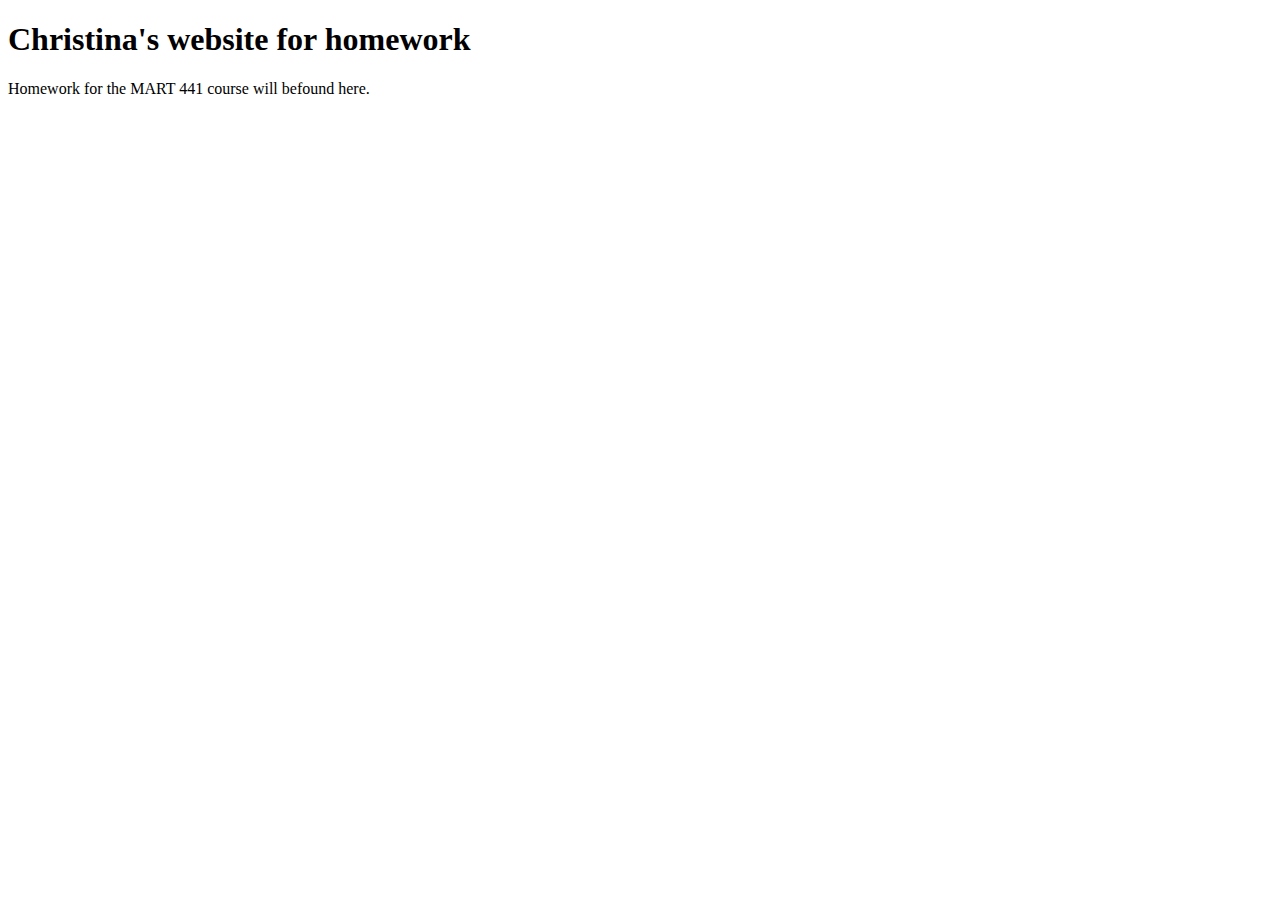
<file: index.html>
<!DOCTYPE html>
<html>
  <head>
    <title>MART 441 Homework</title>
  </head>
  <body>
    <h1>Christina's website for homework</h1>
    <p>Homework for the MART 441 course will befound here.</p>
  </body>
</html>
</file>
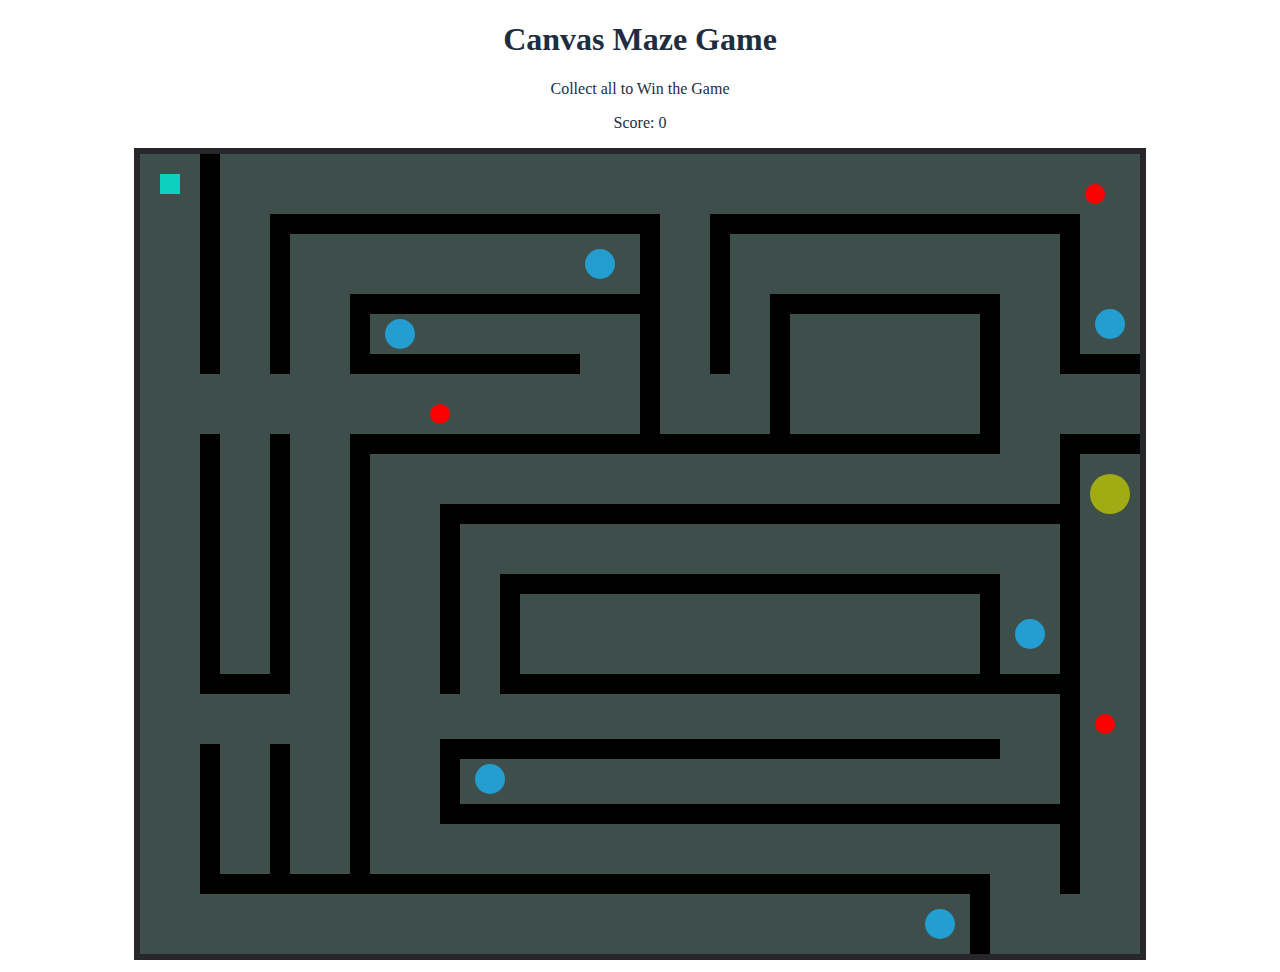
<file: Homework/final/index.html>
<!DOCTYPE html>
    <head>
        <title>Final</title>
        <link rel="stylesheet" href="style.css">
    </head>
    <bod>
        <h1>Canvas Maze Game</h1>
        <p>Collect all to Win the Game</p>
        <p>Score: <span id="score">0</span></p>

        <canvas id="myCanvas" width="1000" height="800"></canvas>

        <script src="script.js"></script>
    </bod>
</html>
</file>
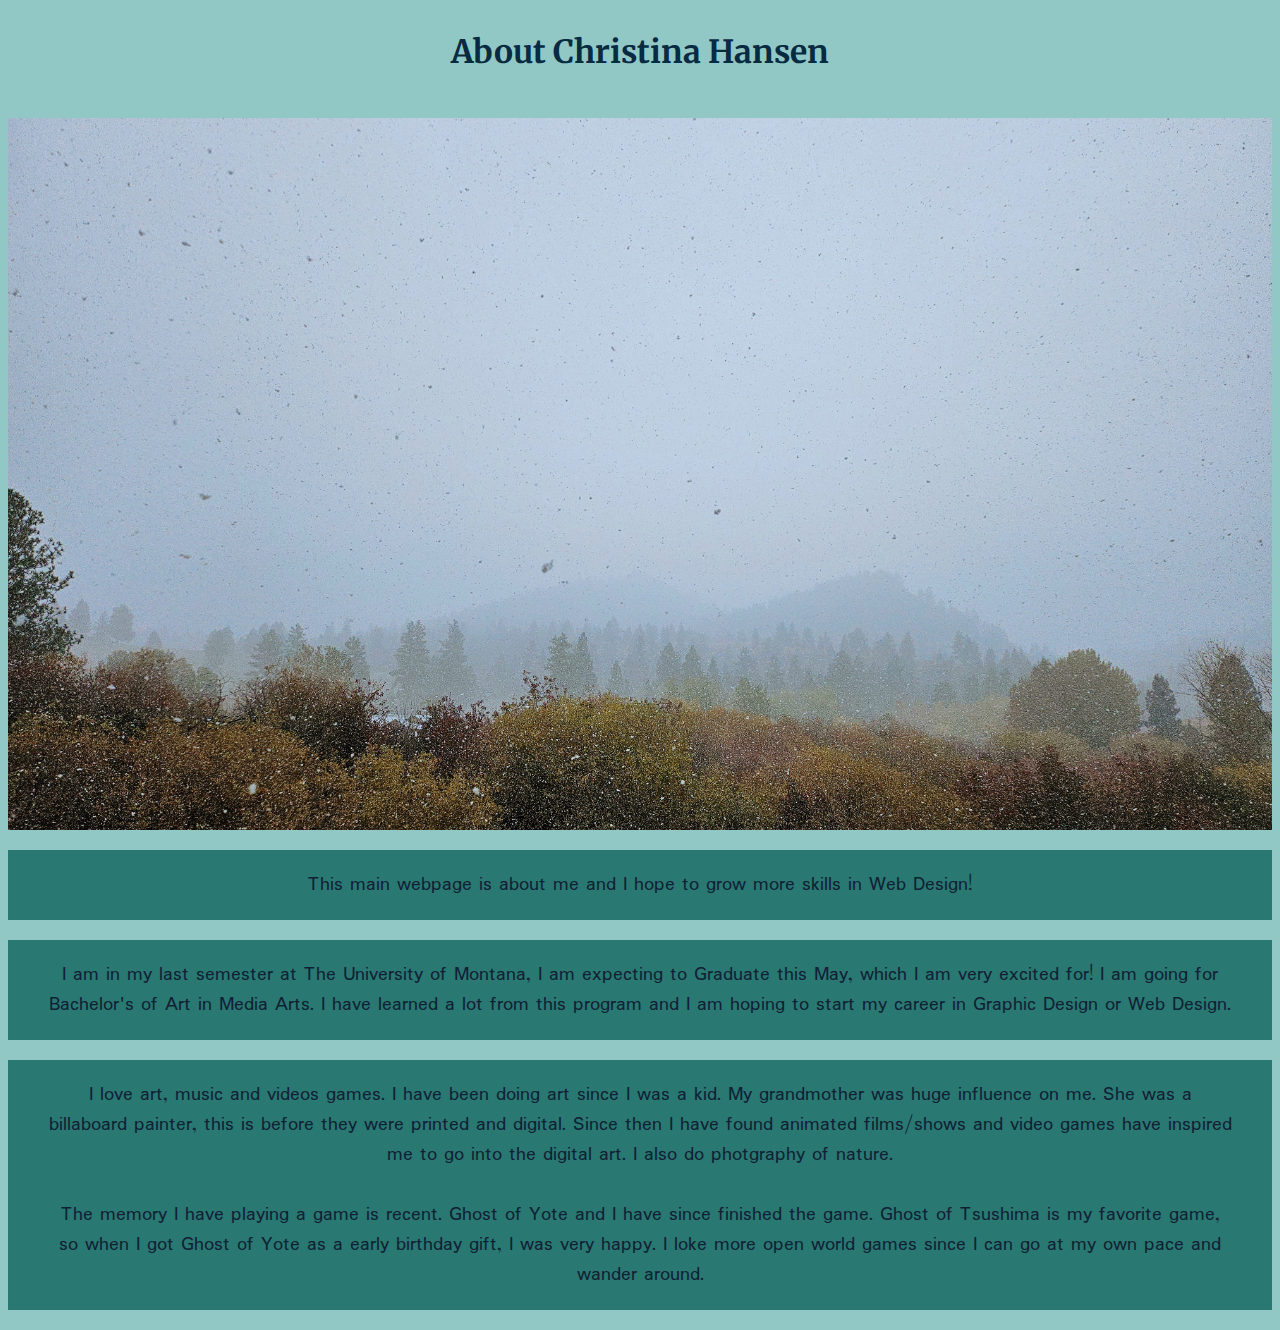
<file: Homework/homework02/index.html>
<html>
    <head>
        <title>Christina Hansen</title>
        <h1 style="text-align: center">About Christina Hansen</h1> 
         
        <link rel="stylesheet" type="text/css" href="style/font.css">
        <link rel="stylesheet" type="text/css" href="style/style.css">

    </head>
    <body>
        <div id="hero-iamge"> 
            <img src="images/FallenAir.jpg" style="width: 100%"> 
        </div>
    
       <div class="Main-Section">
            <p>This main webpage is about me and I hope to grow more skills in Web Design!
            </p> 
        </div>

        <div class="Major-Skills-Section">
            <p>I am in my last semester at The University of Montana, I am expecting to Graduate this May, which I am very excited for! I am going for Bachelor's of Art in Media Arts. I have learned a lot from this program and I am hoping to start my career in Graphic Design or Web Design.  
            </p>
        </div>

        <div calss="Personal-About-Section">
            <p>I love art, music and videos games. I have been doing art since I was a kid. My grandmother was huge influence on me. She was a billaboard painter, this is before they were printed and digital. Since then I have found animated films/shows and video games have inspired me to go into the digital art. I also do photgraphy of nature.<br>
            </br> The memory I have playing a game is recent. Ghost of Yote and I have since finished the game. Ghost of Tsushima is my favorite game, so when I got Ghost of Yote as a early birthday gift, I was very happy. I loke more open world games since I can go at my own pace and wander around.   
            </p>
        </div>
       
    </body>
</html>
</file>
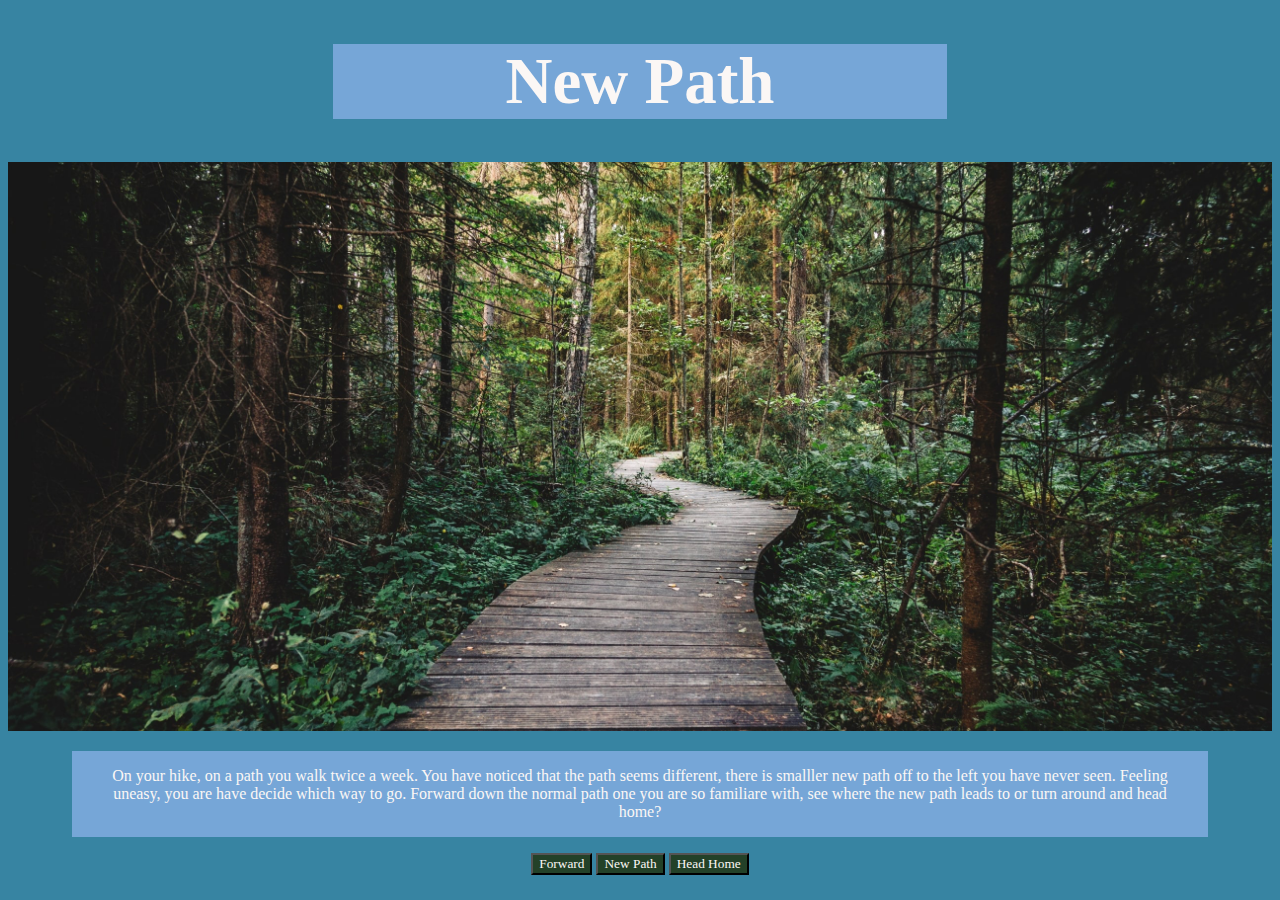
<file: Homework/homework04/index.html>
<!DOCTYPE html>
<html>
    <head>
        <title>Choose your own adventure</title>
        <link rel="stylesheet" type="text/css" href="style/style.css">
    </head>

    <body>
        <h1>New Path</h1>

        <div id="hero-iamge"> 
            <img src="image/naturepath.jpg" style="width: 100%"> 
        </div>
        <div id="storyline">
            <p>On your hike, on a path you walk twice a week. You have noticed that the path seems different, there is smalller new path off to the left you have never seen. Feeling uneasy, you are have decide which way to go. Forward down the normal path one you are so familiare with, see where the new path leads to or turn around and head home? </p>
        </div>
    
        <div class="options">
            <button id="choice1" onclick="storylineFunction(1);">Forward</button>
            <button id="choice2" onclick="storylineFunction(2);">New Path</button>
            <button id="choice3" onclick="storylineFunction(3);">Head Home</button>
        </div>
        <script src="script.js"></script>
    </body>
</html>
</file>
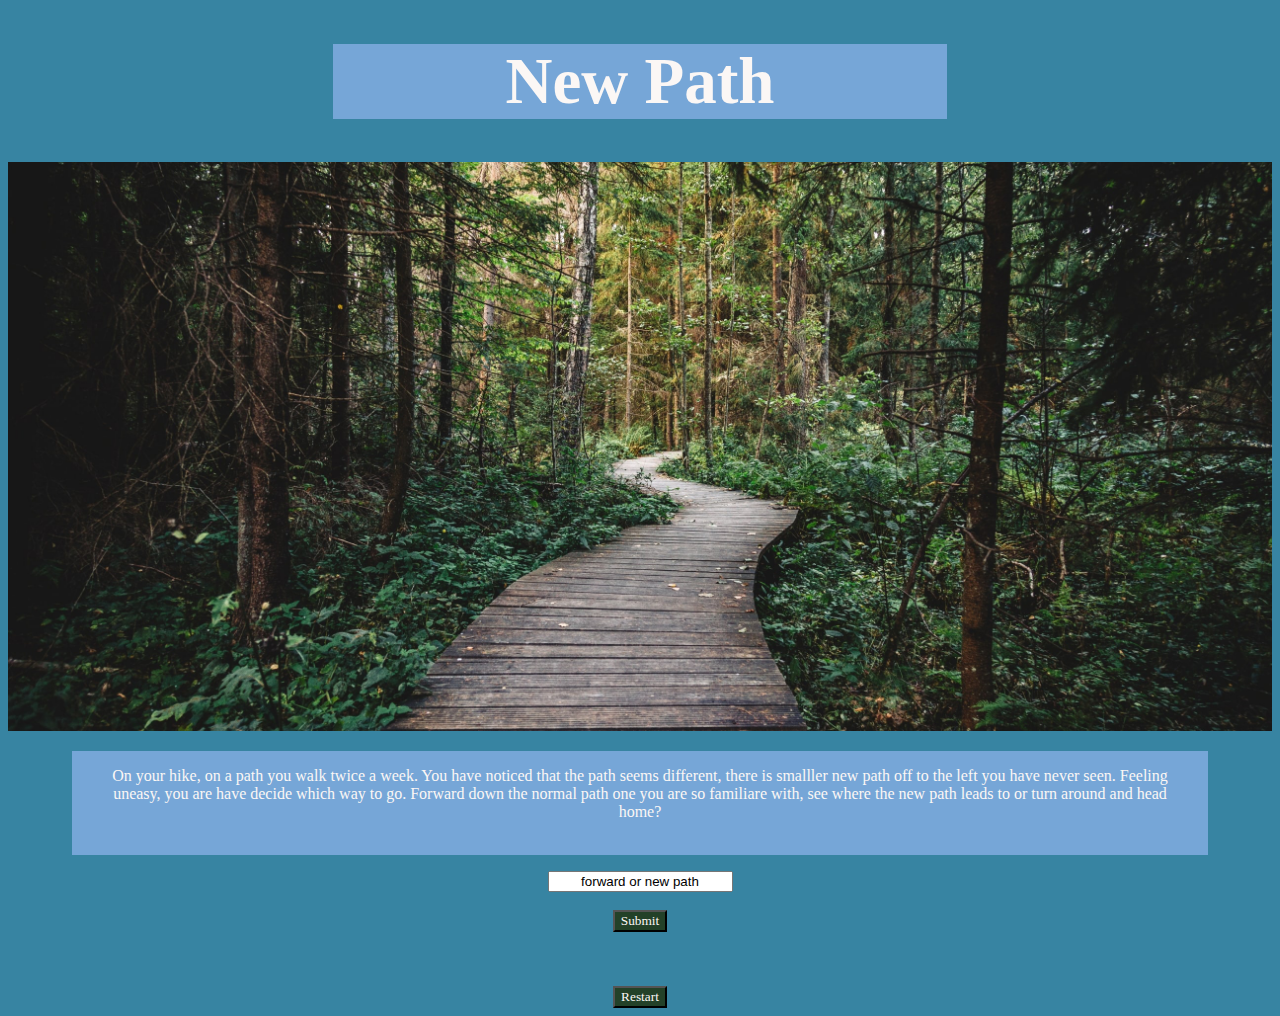
<file: Homework/homework05/index.html>
<!DOCTYPE html>
<html>
    <head>
        <title>Choose your own adventure</title>
        <link rel="stylesheet" type="text/css" href="style/style.css">
    </head>

    <body>
        <h1>New Path</h1>

        <div id="hero-iamge"> 
            <img src="image/naturepath.jpg" id="heroimage" style="width: 100%"> 
        </div>
        <div id="storyline">
            <p>On your hike, on a path you walk twice a week. You have noticed that the path seems different, there is smalller new path off to the left you have never seen. Feeling uneasy, you are have decide which way to go. Forward down the normal path one you are so familiare with, see where the new path leads to or turn around and head home?<br>
            </br></p>
            
            
        </div>
        
        <div class="options">
            <input type="text" id="choice" style="text-align: center;" value="forward or new path"><br>
            </br>
            <button id="btnSubmit" onclick="getChoice1();">Submit</button>

            <input type="text" id="choice2" value="investigate or head home" style="display:none"><br>
            </br> 
            <button id="btnSubmit2" onclick="getChoice2();">Submit</button>

            <input type="text" id="choice3" value="continue or head back" style="display:none"><br>
            </br>
            <button id="btnSubmit3" onclick="getChoice3();">Submit</button>
        
            <input type="text" id="choice4" value="Restart" style="display:none">
            <button onclick="restartStory();">Restart</button>
        </div>

        <script src="script.js"></script>
    </body>
</html>
</file>
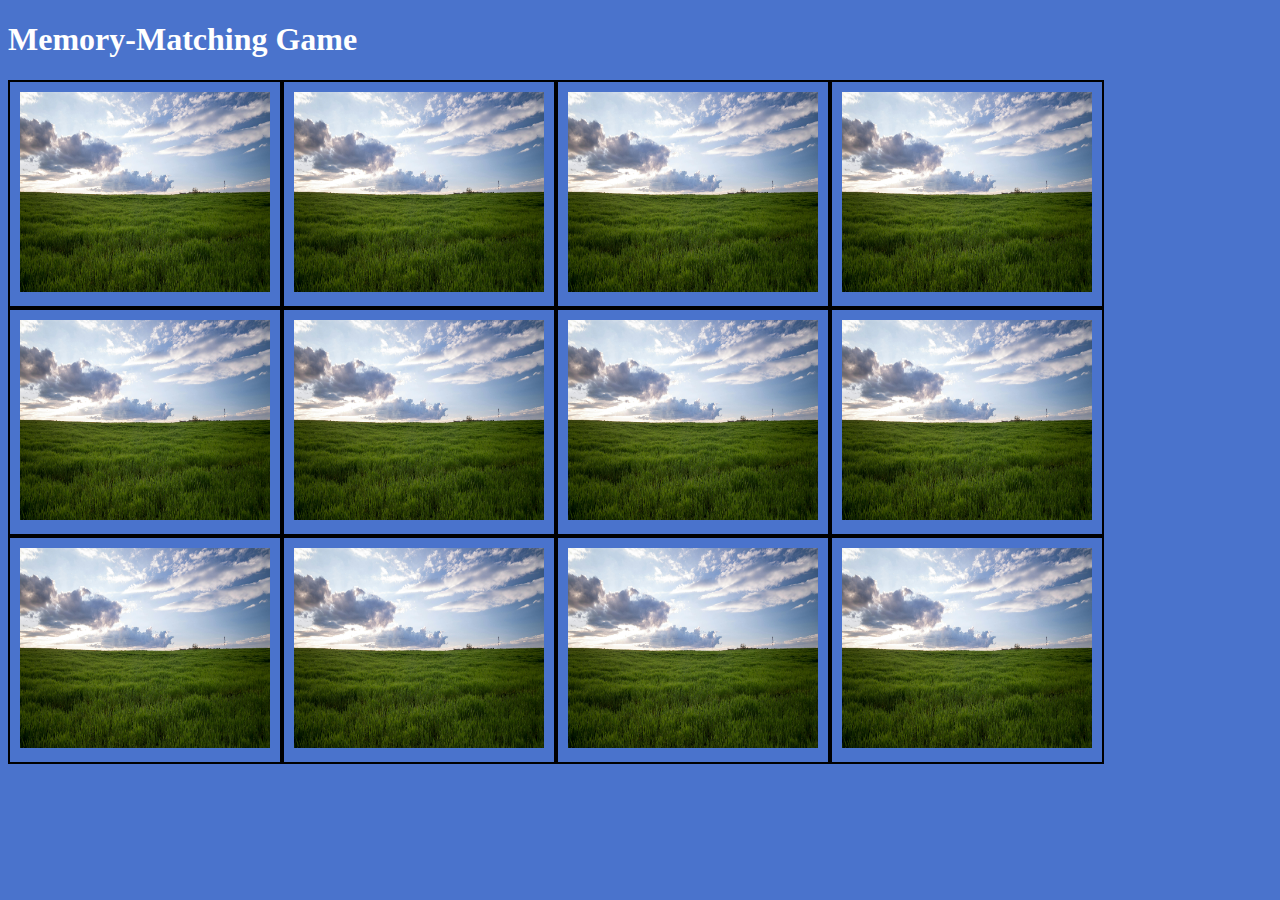
<file: Homework/homework06/index.html>
<!DOCTYPE html>
    <head>
        <title>Memory-Matching Game</title>
        <link rel="stylesheet" type="text/css" href="style/style.css">
         
    </head>
    <script src="script.js"></script>
    <body onload="printBlanks();">
        <h1>Memory-Matching Game</h1>
        <div class="Table">
            <div class="Tablebody">
                <div class="Tablerow">
                    <div class="TableCell">
                        <img src="images/Feild.jpeg" id="image1" width="250" height="200" onclick="flipImage(0);">
                    </div>  
                    <div class="TableCell">
                        <img src="images/Feild.jpeg" id="image2" width="250" height="200" onclick="flipImage(1);">
                    </div>
                    <div class="TableCell">
                        <img src="images/Feild.jpeg" id="image3" width="250" height="200" onclick="flipImage(2);">
                    </div>
                    <div class="TableCell">
                        <img src="images/Feild.jpeg" id="image4" width="250" height="200" onclick="flipImage(3);">
                    </div>
                </div>
            
                <div class="Tablerow">
                    <div class="TableCell">
                        <img src="images/Feild.jpeg" id="image5" width="250" height="200" onclick="flipImage(4);">
                    </div>
                    <div class="TableCell">
                        <img src="images/Feild.jpeg" id="image6" width="250" height="200" onclick="flipImage(5);">
                    </div>
                    <div class="TableCell">
                        <img src="images/Feild.jpeg" id="image7" width="250" height="200" onclick="flipImage(6);">
                    </div>
                    <div class="TableCell">
                        <img src="images/Feild.jpeg" id="image8" width="250" height="200" onclick="flipImage(7);">
                    </div>
                </div>

                <div class="Tablerow">
                    <div class="TableCell">
                        <img src="images/Feild.jpeg" id="image9" width="250" height="200" onclick="flipImage(8);">
                    </div>
                    <div class="TableCell">
                        <img src="images/Feild.jpeg" id="image10" width="250" height="200" onclick="flipImage(9);">
                    </div>
                    <div class="TableCell">
                        <img src="images/Feild.jpeg" id="image11" width="250" height="200" onclick="flipImage(10);">
                    </div>
                    <div class="TableCell">
                        <img src="images/Feild.jpeg" id="image12" width="250" height="200" onclick="flipImage(11);">
                    </div>
                </div>
            </div>
        </div>
       
    </body>
</html>
</file>
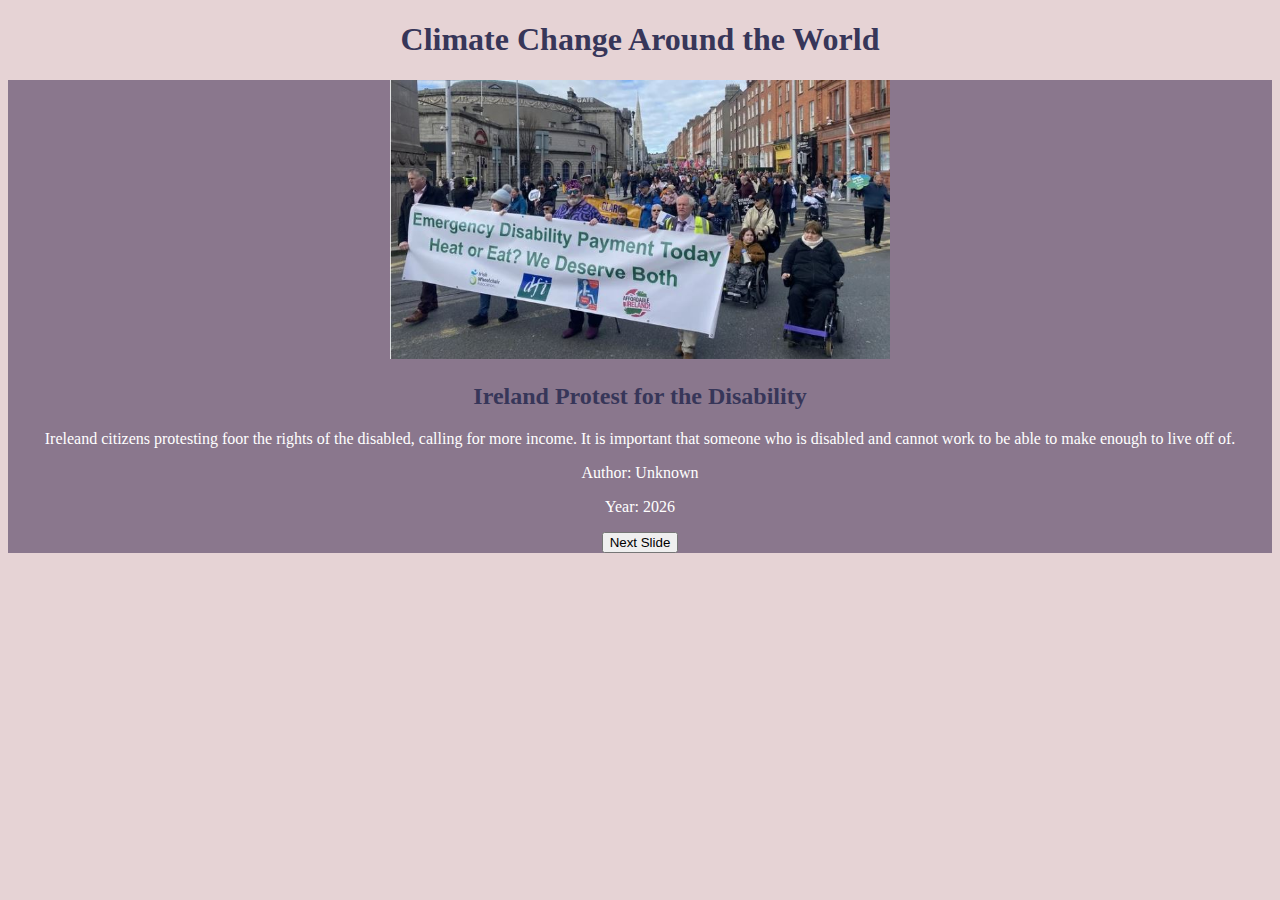
<file: Homework/homework08/index.html>
<!DOCTYPE html>
    <head>
        <title>Climate Change</title>
        <link rel="stylesheet" type="text/css" href="style/style.css">
    </head>
    <body>

    </body>
        <h1>Climate Change Around the World</h1>

        <div class="slideimage">
            <image id="slideImage" src="" width="500"></image>
        
            <h2 id="slideTitle"></h2>

            <p id="slideDescription"></p>

            <p id="slideAuthor"></p>

            <p id="slideYear"></p>

            <button onclick="nextSlide()">Next Slide</button>
        </div>
       
        <script src="script.js"></script>
    </body>
</html>
</file>
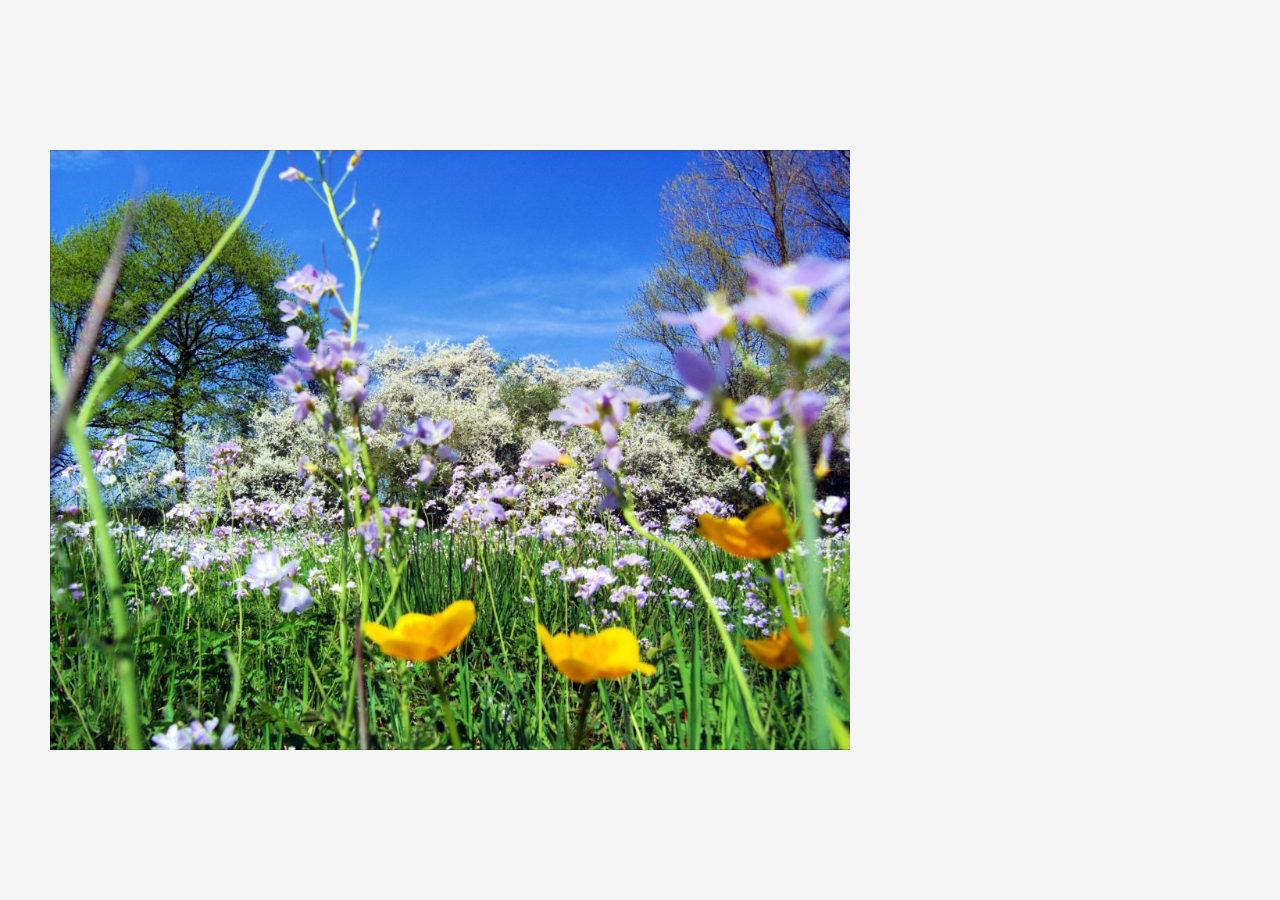
<file: Homework/homework09/index.html>
<!DOCTYPE html>
    <head>
        <title>Live Poster</title>
        <script src="https://ajax.googleapis.com/ajax/libs/jquery/3.3.1/jquery.min.js"></script>
        <script src="script.js"></script>
        <link href="style/style.css" type="text/css" rel="stylesheet">
    </head>
    <body>
        <img src="images/field.jpg" id="image">
        <br>
    </br>
        <div id="text-container"></div>
        <br>
    </br>
        <div id="shape"></div>

    </body>
</file>
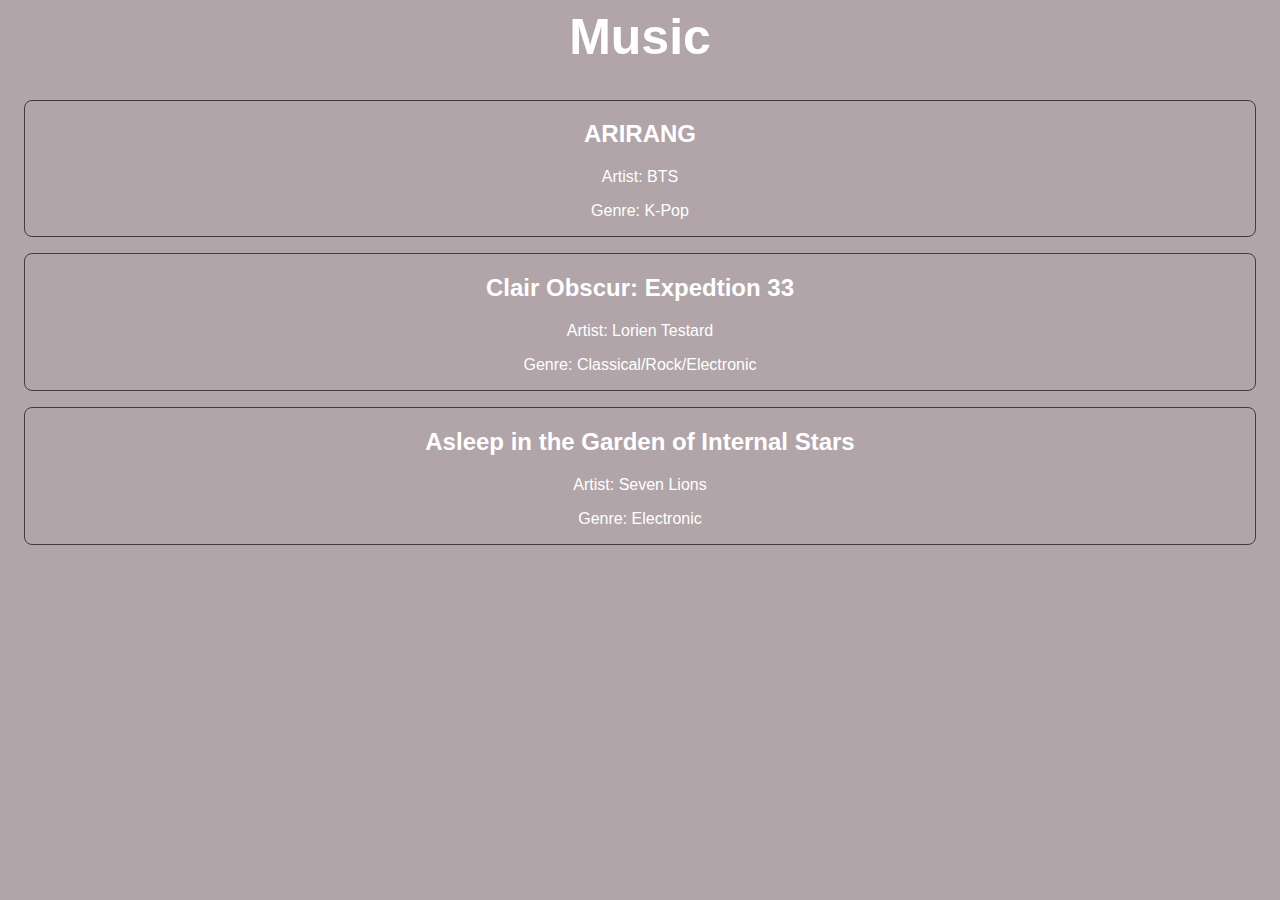
<file: Homework/homework11/index.html>
<html>
    <head>
        <title>Music</title>
        <link rel="stylesheet" href="style.css">
    
    </head>
    <body>
        <h1>Music</h1>
        <div id="music-container"></div>

        <script src="https://ajax.googleapis.com/ajax/libs/jquery/3.3.1/jquery.min.js"></script>
        <script src="script.js"></script>
    </body>
</html>
</file>
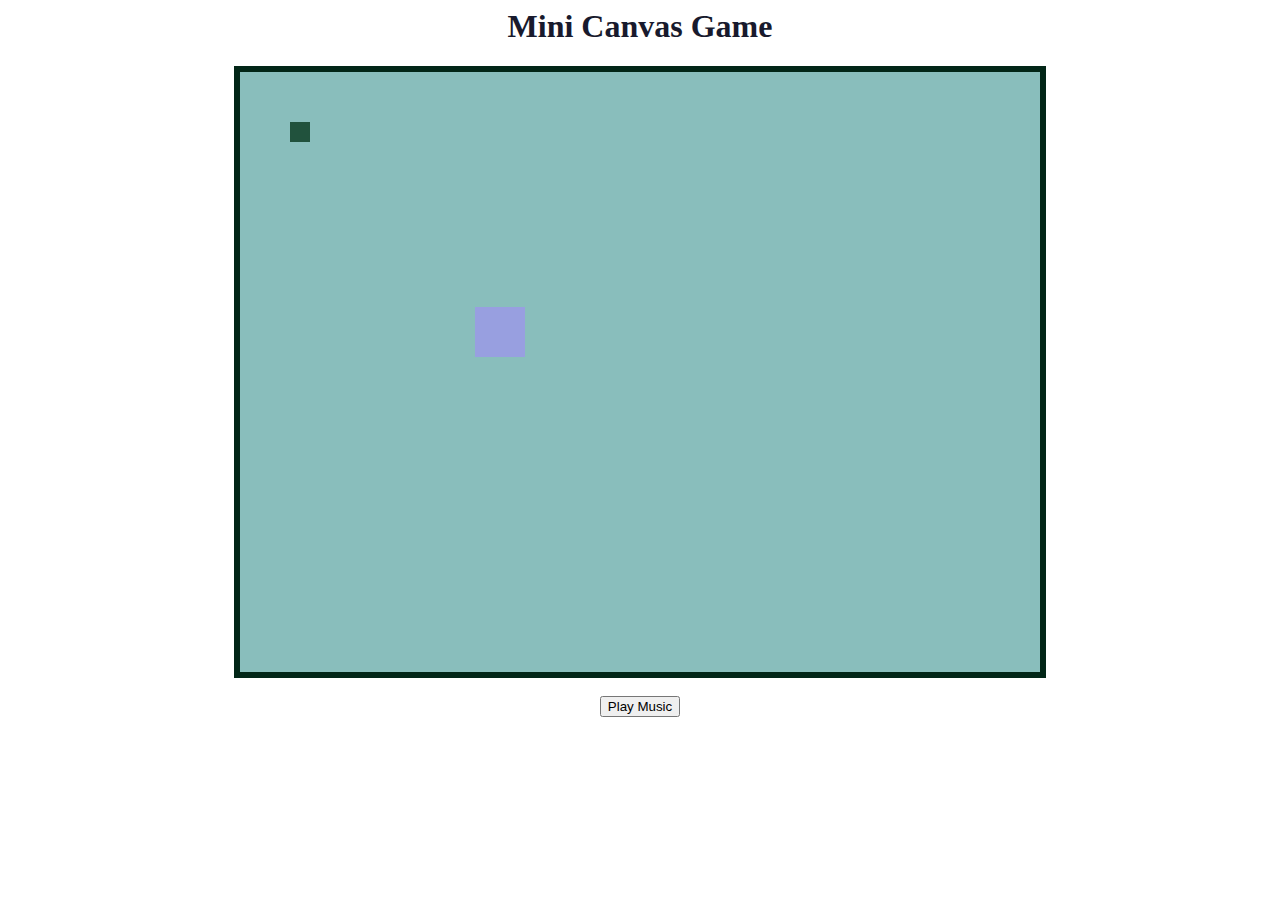
<file: Homework/homework12/index.html>
<html>
    <head>
        <title>Canvas</title>
        <link rel="stylesheet" href="style.css">
    </head>

    <body>
        <h1>Mini Canvas Game</h1>
        <canvas id="myCanvas" height="600" width="800"></canvas>
        <br>
        </br>
        <button onclick="playMusic()">Play Music</button>

        <audio id="gameMusic" loop>
            <source src="sounds/calmmusic.mp3" type="audio/mpeg"></audio>
        <script src="script.js"></script>
        <script src="https://code.jquery.com/jquery-3.6.0.min.js" integrity="sha256-/xUj+3OJU5yExlq6GSYGSHk7tPXikynS7ogEvDej/m4=" crossorigin="anonymous"></script>
    </body>
</html>
</file>
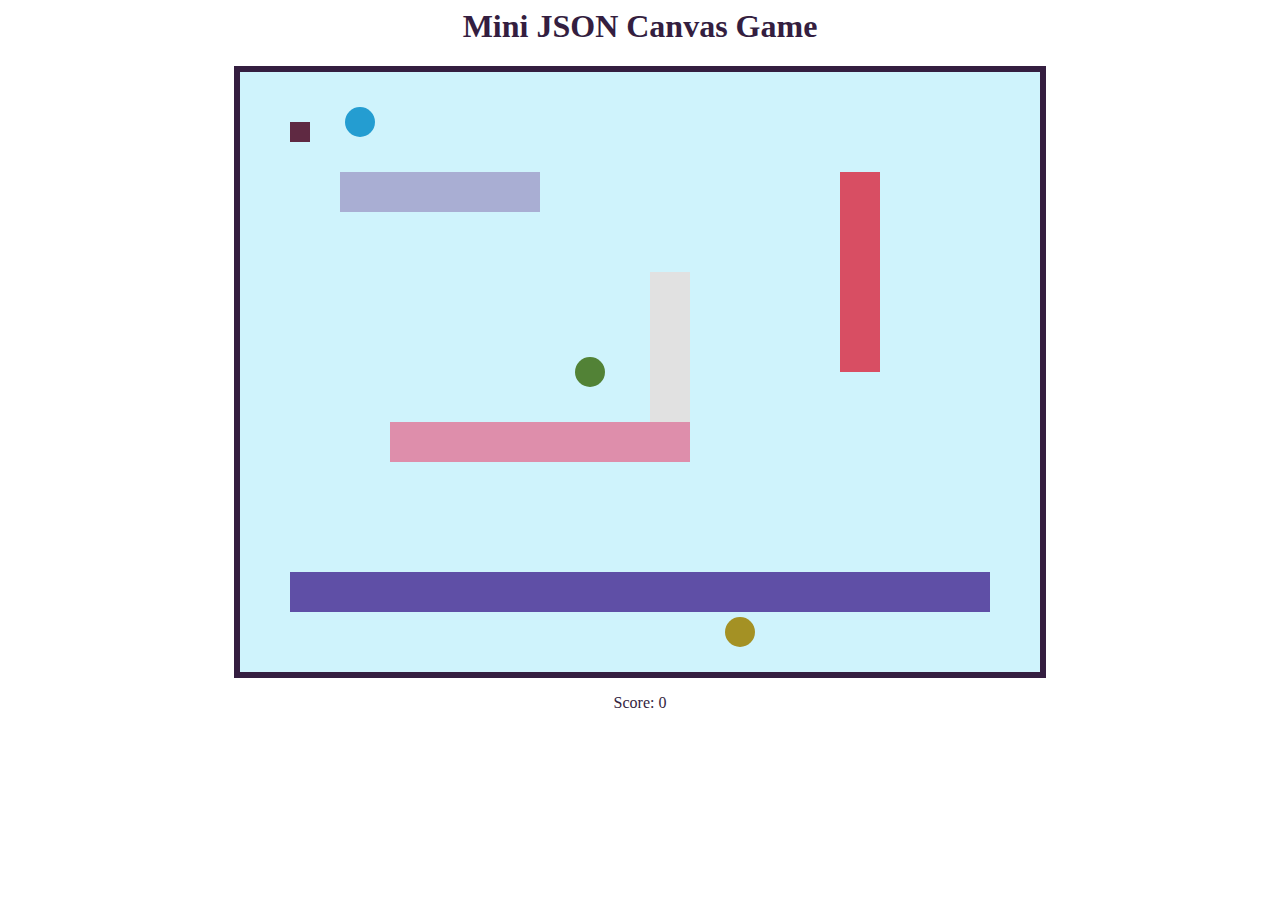
<file: Homework/homework13/index.html>
<html>
    <head>
        <title>Canvas</title>
        <link rel="stylesheet" href="style.css">
    </head>

    <body>
        <h1>Mini JSON Canvas Game</h1>
        <canvas id="myCanvas" height="600" width="800"></canvas>

        <p>Score: <span id= "score">0</span></p>
        
        <script src="script.js"></script>
    </body>
</html>
</file>
<file: Homework/final/style.css>
body{
    text-align: center;
    color: #1e2d40;
}
canvas{
    background-color: #3e4e4a;
    border-style: solid;
    border-width: 6px;
    border-color: #27272b;
}

p{
    color: #1e2d40,
}
</file>
<file: Homework/homework02/style/font.css>
@font-face {
    font-family: 'Merriweather';
    src: url('fonts/Merriweather_24pt-Bold.ttf') format('opentype');
    font-weight: normal;
    font-style: normal;
}

@font-face {
    font-family: 'Padauk';
    src: url('fonts/Padauk-Regular.ttf') format('opentype');
    font-weight: normal;
    font-style: normal;
    
}
</file>
<file: Homework/homework02/style/style.css>
h1 {
    height: 65px;
    color: #082b42;
    font-family: Merriweather;
    align-items: center;
    justify-content: center;
    margin-top: 1em;
    margin-left: auto;
    margin-right: auto;
    text-align: center;
}

body {
    background-color: #91c8c5;
}

p {
    background-color: #297872;
    color: #112134;
    font-family: Padauk;
    font-size: 20px;
    text-align: center;
    padding-left: 2em;
    padding-right: 2em;
    padding-top: 1em;
    padding-bottom: 1em;
    margin-top: 1em;
    margin-bottom: 1em;
    margin-left: auto;
    margin-right: auto;
}
</file>
<file: Homework/homework04/style/style.css>
body{
    background-color: #3784a2 ;
}

h1 {
   font-family:Verdana; 
   background-color: #76a6d7;
   font-size: 65px;
   text-align: center;
   color: #FBF7F5;
   margin-left: 5em;
   margin-right: 5em;
}


p {
    background-color: #76a6d7;
    color:#FBF7F5;
    font-family:Tahoma;
    text-align: center;
    padding-left: 2em;
    padding-right: 2em;
    padding-top: 1em;
    padding-bottom: 1em;
    margin-top: 1em;
    margin-bottom: 1em;
    margin-left: 4em;
    margin-right: 4em;
}

.options {
    text-align: center;

}

button {
    background-color:#234128;
    color: #FBF7F5;
    font-family:Tahoma;
}
</file>
<file: Homework/homework05/style/style.css>
body{
    background-color: #3784a2 ;
}

h1 {
   font-family:Verdana; 
   background-color: #76a6d7;
   font-size: 65px;
   text-align: center;
   color: #FBF7F5;
   margin-left: 5em;
   margin-right: 5em;
}


p {
    background-color: #76a6d7;
    color:#FBF7F5;
    font-family:Tahoma;
    text-align: center;
    padding-left: 2em;
    padding-right: 2em;
    padding-top: 1em;
    padding-bottom: 1em;
    margin-top: 1em;
    margin-bottom: 1em;
    margin-left: 4em;
    margin-right: 4em;
}

.options {
    text-align: center;
    align-content: center;
}
#choice2, #btnSubmit2,
#choice3, #btnSubmit3,
#choice4, #btnSubmit4 {
    display: none;
    text-align: center;
    align-items: center;
    margin: 0 auto;
}

button {
    background-color:#234128;
    color: #FBF7F5;
    font-family:Tahoma;
    text-align: center;
    align-items: center;
}
</file>
<file: Homework/homework06/style/style.css>
body{
    background-color:rgb(74, 115, 204);
}

h1 {
    color: white;
}

.Table{
	display: table;
	width: 100%;
    
}

.TableRow {
	display: table-row;
    
}

.TableCell {
	border: 2px solid #000000;
	display: table-cell;
	padding: 10px 10px;
}

.TableBody {
	display: table-row-group;
}
</file>
<file: Homework/homework08/style/style.css>
body{
    background-color:#e6d3d5;
}

h1{
    color: #373659;
    text-align: center;
}

h2{
    color: #373659;
}
.slideimage {
    text-align: center;
    background-color: #8a778d;
}

button {
    align-items: center;
    
}

p{
    color: white;
}
</file>
<file: Homework/homework09/style/style.css>
#shape {
    position: absolute;
    top: 750px;
    left: 50px;

}

#text-container{
    position: absolute;
    color: plum;
    text-align: center;
    font-size: 50px;
    left: 50px;
}

body{
    background: whitesmoke;
}

#image{
    position: absolute;
    width: 800px;
    top: 150px;
    left: 50px;
}
</file>
<file: Homework/homework11/style.css>
body{
    background-color: #b1a5a9;
}
h1{
    text-align: center;
    color: white;
    font-size: 50px;
    font-family: Arial, Helvetica, sans-serif;
}
.card {
    text-align: center;
    color: white;
    font-family: Arial, Helvetica, sans-serif;
    border: 1px solid #443a48;
    border-radius: 8px;
    margin-top: 1em;
    margin-left: 1em;
    margin-right: 1em;
    transition: 0.3s;
}
</file>
<file: Homework/homework12/style.css>
body{
    text-align: center;
    color: #181a2d;
}
canvas{
    background-color: #89bebc;
    border-style: solid;
    border-width: 6px;
    border-color: #022617;
}
</file>
<file: Homework/homework13/style.css>
body{
    text-align: center;
    color: #341e40;
}
canvas{
    background-color: #cff3fc;
    border-style: solid;
    border-width: 6px;
    border-color: #341e40;
}
</file>
